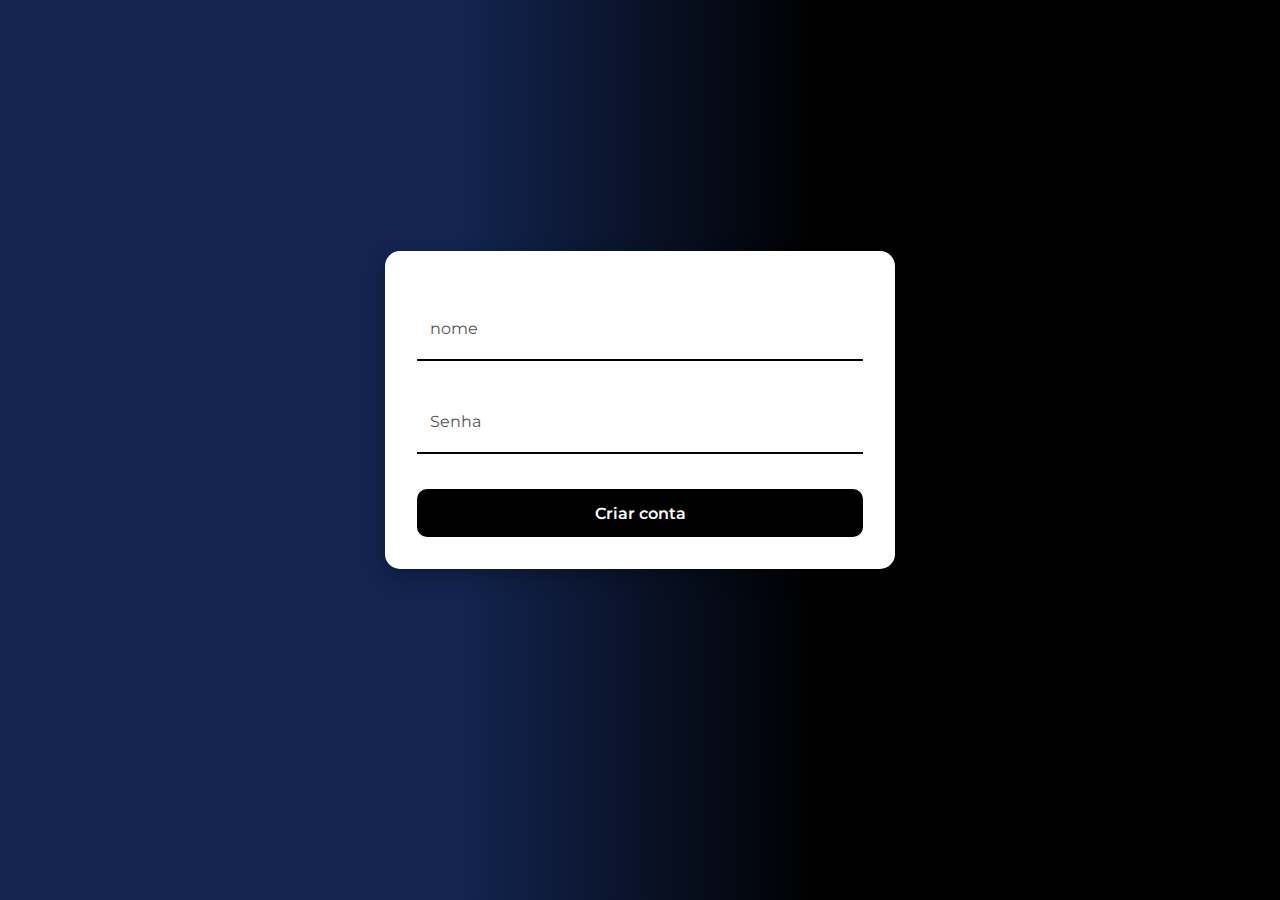
<file: netflix/CriarConta.html>
<!DOCTYPE html>
<html lang="pt-br">
<head>
    <link rel="preconnect" href="https://fonts.googleapis.com">
    <link rel="preconnect" href="https://fonts.gstatic.com" crossorigin>
    <link href="https://fonts.googleapis.com/css2?family=Montserrat:ital,wght@0,100..900;1,100..900&display=swap" rel="stylesheet">
    <meta charset="UTF-8">
    <title>pobreflix</title>
    <link rel="stylesheet" href="style.css">
</head>
<body>
    <div id="container">
        <form  id="form">
            <div class="inputs">
                <input type="nome" placeholder="nome" id="nome" name="nome">
            </div>
            <div class="inputs">
                <input type="password" placeholder="Senha" name="senha" id="senha">
            </div>
            <button id="log" type="submit">Criar conta</button>
        </form>
    </div>
     <div class="error" id="card">
        <img src="warning-error-svgrepo-com.svg" alt="">
        <div id="txtErro">TEXTO DO ERRO</div>
    </div>
    <script src="script3.js"></script>
</body>
</html>
</file>
<file: netflix/style.css>
body {
    height: 100%;
    background: linear-gradient(90deg, #12244f 36%, #000000 64%);
    color: white;
    font-family: Montserrat;
    font-size: 11pt;
    font-weight: bolder;
}
* {
  margin: 0;
  padding: 0;
  box-sizing: border-box;
}
@import url('https://fonts.googleapis.com/css2?family=Montserrat:ital,wght@0,100..900;1,100..900&display=swap');

body {
    background-color: rgb(54, 53, 53);
    font-family: "Montserrat", sans-serif;
    margin: 0;
    min-height: 100vh;
    display: flex;
    align-items: center;
    justify-content: center;
}

#container {
    display: flex;
    flex-direction: column;
    align-items: center;
    gap: 2rem;
    width: 100%;
    padding-bottom: 5rem;
}

form {
    display: flex;
    flex-direction: column;
    align-items: stretch;
    justify-content: center;
    background: white;
    box-shadow: 0 10px 25px rgba(0,0,0,0.1);
    border-radius: 15px;
    width: 100%;
    max-width: 510px;  
    padding: 2rem;
    box-sizing: border-box;
    box-shadow: 0 8px 20px rgba(0, 0, 0, 0.25);
}

.inputs {
    display: flex;
    align-items: center;
    gap: 0.5rem;
    border-bottom: 2px solid #000000;
    margin: 1rem 0;
    padding: 0.5rem 0;
}

.inputs i {
    color: #000000;
    font-size: 1rem;
    flex-shrink: 0; 
}

input {
    border: none;
    flex: 1;
    padding: 0.8rem;
    background: transparent;
    font-size: 1rem;
    color: #333;
    min-width: 0;
    width: 100%;
}

input::placeholder {
    font-family: "Montserrat", sans-serif;
    color: #555;
}

input:focus {
    outline: none;
}

#log {
    background-color: #000000;
    border: none;
    border-radius: 10px;
    color: white;
    margin-top: 1.2rem;
    width: 100%;
    cursor: pointer;
    transition: 0.2s;
    padding: 0.9rem;
    font-size: 1rem;
    font-weight: 600;
    font-family: "Montserrat", sans-serif;
}

#log:hover {
    background-color: #2f3133e7;
    box-shadow: 0 4px 10px rgba(0,0,0,0.2);
}
#log:active{
    scale: .90;
}
.func {
    color: #555;
    text-decoration: none;
    font-size: 1rem;
    transition: 0.3s;
}

.func:hover {
    color: #4c94c4;
    font-weight: 600;
}
.logo {
    width: 400px;   
    height: auto;
    margin-bottom: 1rem;
}
#toggleSenha{
    cursor: pointer;
}

#link{
    padding: 5px;
    text-align: center;
    font-size: 14px;
    cursor: pointer;
    transition: .2s;
    color: #4c94c4;
    font-weight: bold;
}
#link:hover{
    scale: 1.1;
}
#link:active{
    scale: 1;
}

@media (max-width: 700px) {
    form {
        padding: 1.5rem;
    }

    input {
        font-size: 0.95rem;
    }

    #log {
        font-size: 0.95rem;
        padding: 0.8rem;
    }

    img {
        max-width: 60%;
        height: auto;
    }
    
    body{
        padding: 1rem;
    }
}
.error{
    background-color: red;
    color: white;
    height: 15dvh;
    width: 25dvw;
}

#logger{
    display: flex;
    flex-direction: column;
}
.error {
    display: none;
    position: fixed;
    background: #1e1e1e;
    border: 2px solid #e74c3c;
    padding: 20px;
    padding-top: 30px;
}


.error img {
    position: absolute;
    top: -10px;   
    left: -50px;       
    height: 10dvh;
    width: 5dvw;
    padding: 4px;
}
</file>
